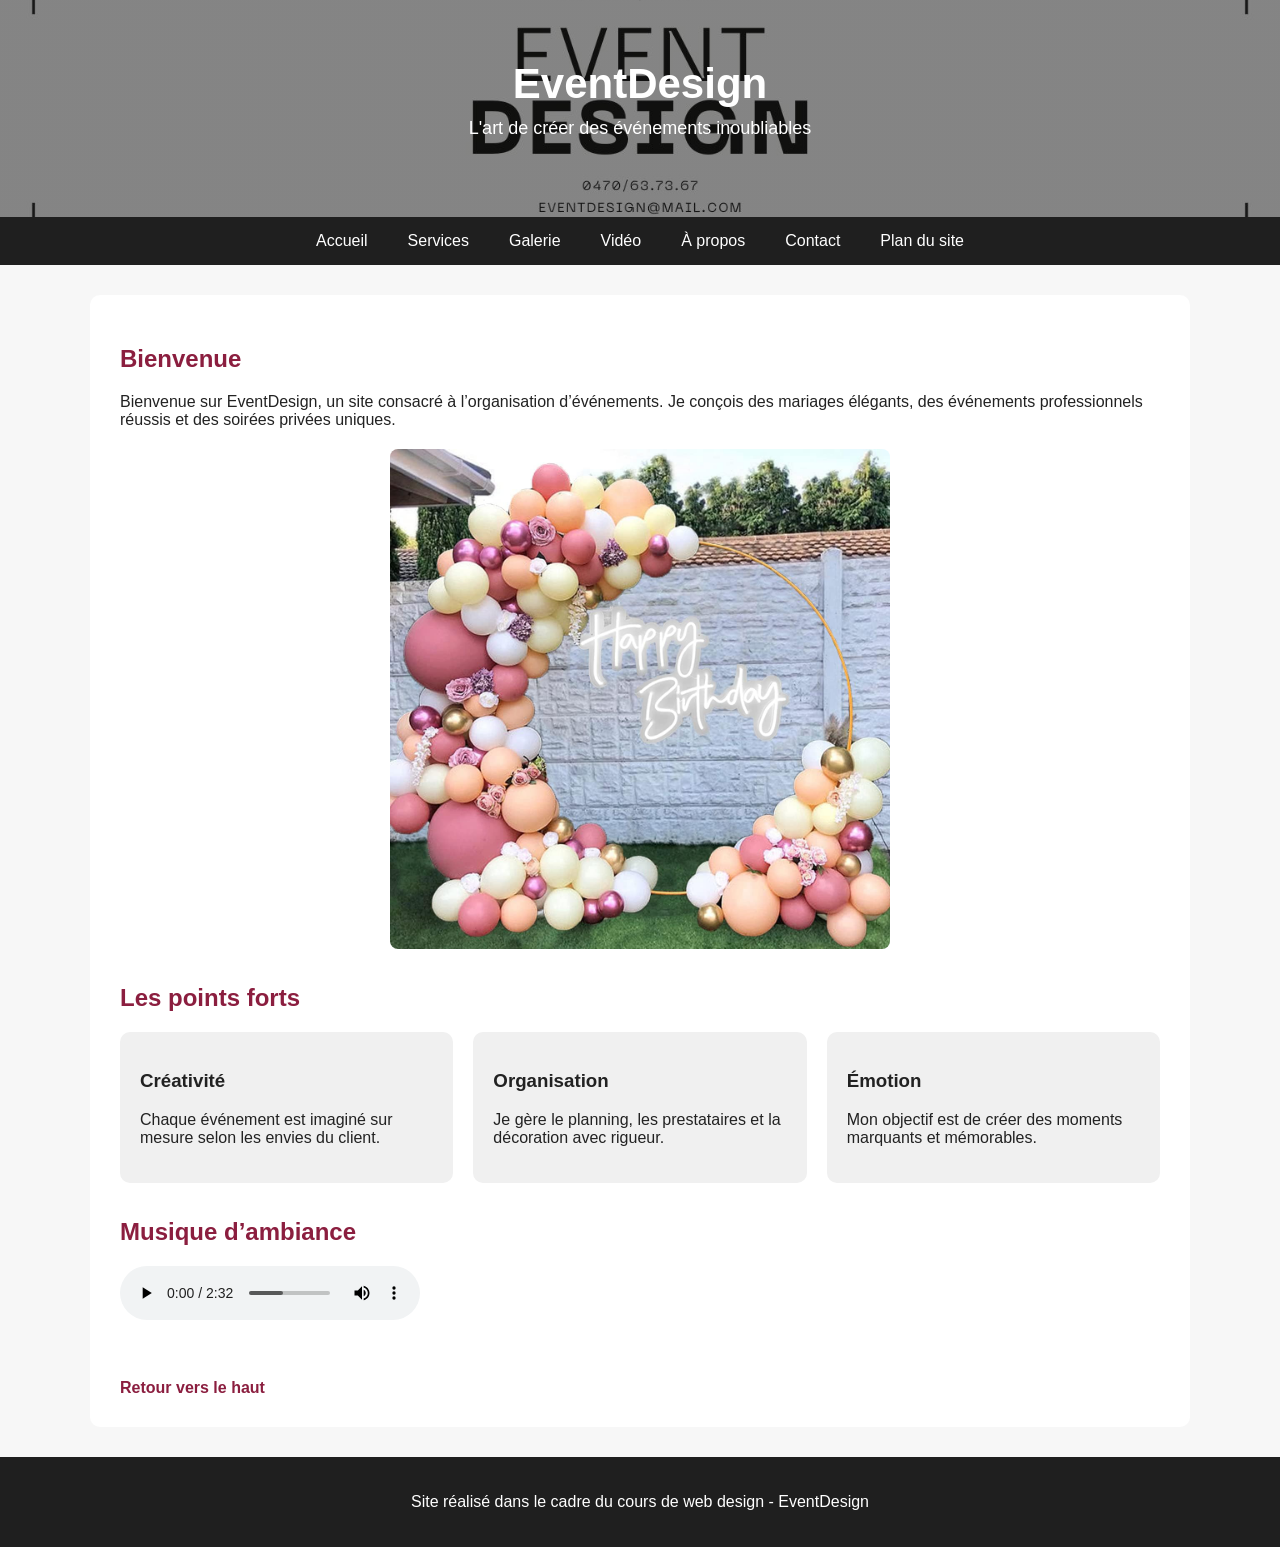
<file: index.html>
<!DOCTYPE html>
<html lang="fr">
<head>
  <meta charset="UTF-8">
  <meta name="description" content="Organisation d'événements, mariages, soirées privées et événements d'entreprise.">
  <meta name="viewport" content="width=device-width, initial-scale=1.0">
  <title>Accueil - EventDesign</title>
  <link rel="stylesheet" href="style.css">
</head>
<body id="top">

  <header>
    <h1>EventDesign</h1>
    <p>L'art de créer des événements inoubliables</p>
  </header>

  <nav>
    <ul>
      <li><a href="index.html">Accueil</a></li>
      <li>
        <a href="services.html">Services</a>
        <ul>
          <li><a href="services.html#mariages">Mariages</a></li>
          <li><a href="services.html#entreprise">Événements d'entreprise</a></li>
          <li><a href="services.html#privees">Soirées privées</a></li>
        </ul>
      </li>
      <li><a href="galerie.html">Galerie</a></li>
      <li><a href="video.html">Vidéo</a></li>
      <li><a href="apropos.html">À propos</a></li>
      <li><a href="contact.html">Contact</a></li>
      <li><a href="sitemap.html">Plan du site</a></li>
    </ul>
  </nav>

  <main>
    <section>
      <h2>Bienvenue</h2>
      <p>
        Bienvenue sur EventDesign, un site consacré à l’organisation d’événements.
        Je conçois des mariages élégants, des événements professionnels réussis
        et des soirées privées uniques.
      </p>
      <img src="images/accueil.jpg" alt="Décoration d'un événement">
    </section>

    <section>
      <h2>Les points forts</h2>
      <div class="blocs">
        <div class="bloc">
          <h3>Créativité</h3>
          <p>Chaque événement est imaginé sur mesure selon les envies du client.</p>
        </div>
        <div class="bloc">
          <h3>Organisation</h3>
          <p>Je gère le planning, les prestataires et la décoration avec rigueur.</p>
        </div>
        <div class="bloc">
          <h3>Émotion</h3>
          <p>Mon objectif est de créer des moments marquants et mémorables.</p>
        </div>
      </div>
    </section>

    <section>
      <h2>Musique d’ambiance</h2>
      <audio controls>
        <source src="audio/musique.mp3" type="audio/mpeg">
        Votre navigateur ne supporte pas l'audio.
      </audio>
    </section>

    <a class="retour-haut" href="#top">Retour vers le haut</a>
  </main>

  <footer>
    <p>Site réalisé dans le cadre du cours de web design - EventDesign</p>
  </footer>

</body>
</html>
</file>
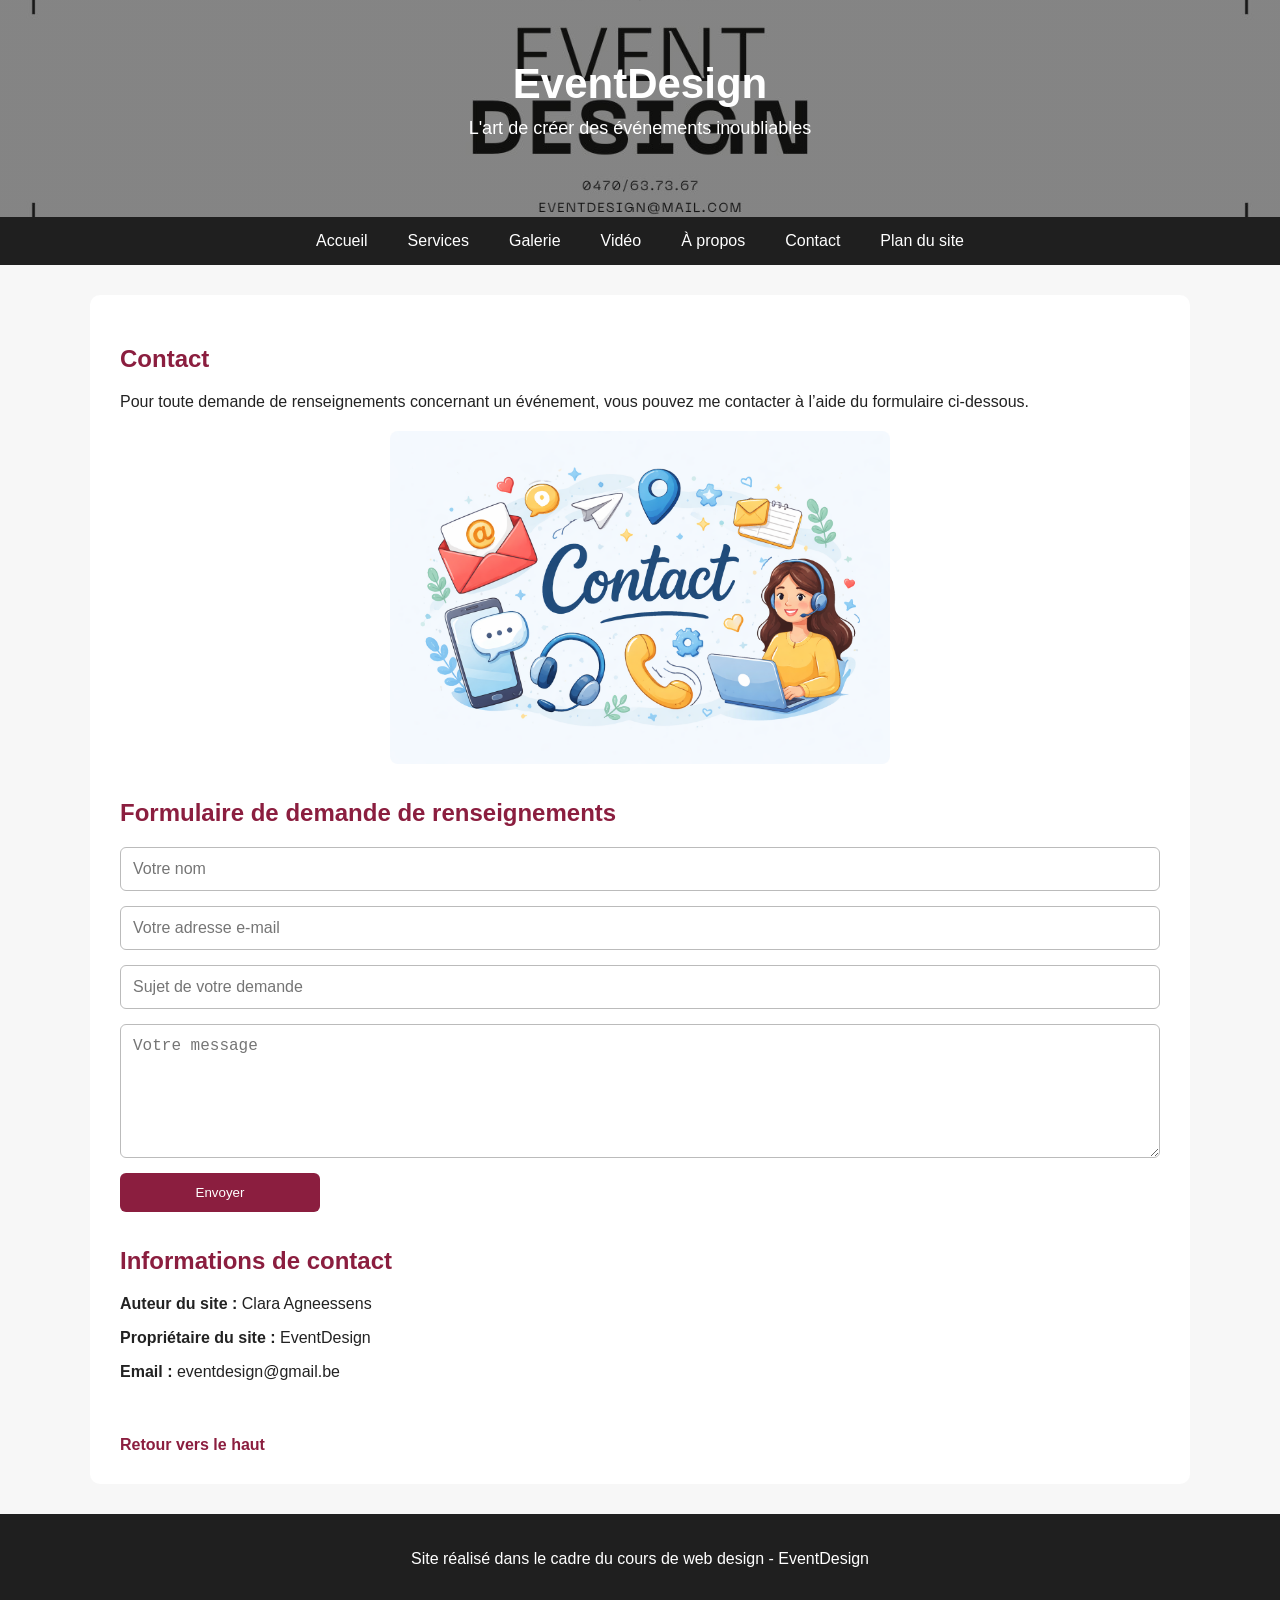
<file: contact.html>
<!DOCTYPE html>
<html lang="fr">
<head>
  <meta charset="UTF-8">
  <meta name="description" content="Contactez l'auteur et le propriétaire du site EventDesign pour toute demande de renseignements.">
  <meta name="viewport" content="width=device-width, initial-scale=1.0">
  <title>Contact - EventDesign</title>
  <link rel="stylesheet" href="style.css">
</head>
<body id="top">

  <header>
    <h1>EventDesign</h1>
    <p>L'art de créer des événements inoubliables</p>
  </header>

  <nav>
    <ul>
      <li><a href="index.html">Accueil</a></li>
      <li>
        <a href="services.html">Services</a>
        <ul>
          <li><a href="services.html#mariages">Mariages</a></li>
          <li><a href="services.html#entreprise">Événements d'entreprise</a></li>
          <li><a href="services.html#privees">Soirées privées</a></li>
        </ul>
      </li>
      <li><a href="galerie.html">Galerie</a></li>
      <li><a href="video.html">Vidéo</a></li>
      <li><a href="apropos.html">À propos</a></li>
      <li><a href="contact.html">Contact</a></li>
      <li><a href="sitemap.html">Plan du site</a></li>
    </ul>
  </nav>

  <main>
    <section>
      <h2>Contact</h2>
      <p>
        Pour toute demande de renseignements concernant un événement, vous pouvez me contacter
         à l’aide du formulaire ci-dessous.
      </p>
      <img src="images/contact.jpg" alt="Contact pour un événement">
    </section>

    <section>
      <h2>Formulaire de demande de renseignements</h2>
      <form action="#" method="post">
        <input type="text" name="nom" placeholder="Votre nom" required>
        <input type="email" name="email" placeholder="Votre adresse e-mail" required>
        <input type="text" name="sujet" placeholder="Sujet de votre demande" required>
        <textarea name="message" rows="6" placeholder="Votre message" required></textarea>
        <button type="submit">Envoyer</button>
      </form>
    </section>

    <section>
      <h2>Informations de contact</h2>
      <p><strong>Auteur du site :</strong> Clara Agneessens</p>
      <p><strong>Propriétaire du site :</strong> EventDesign</p>
      <p><strong>Email :</strong> eventdesign@gmail.be</p>
    </section>

    <a class="retour-haut" href="#top">Retour vers le haut</a>
  </main>

  <footer>
    <p>Site réalisé dans le cadre du cours de web design - EventDesign</p>
  </footer>

</body>
</html>
</file>
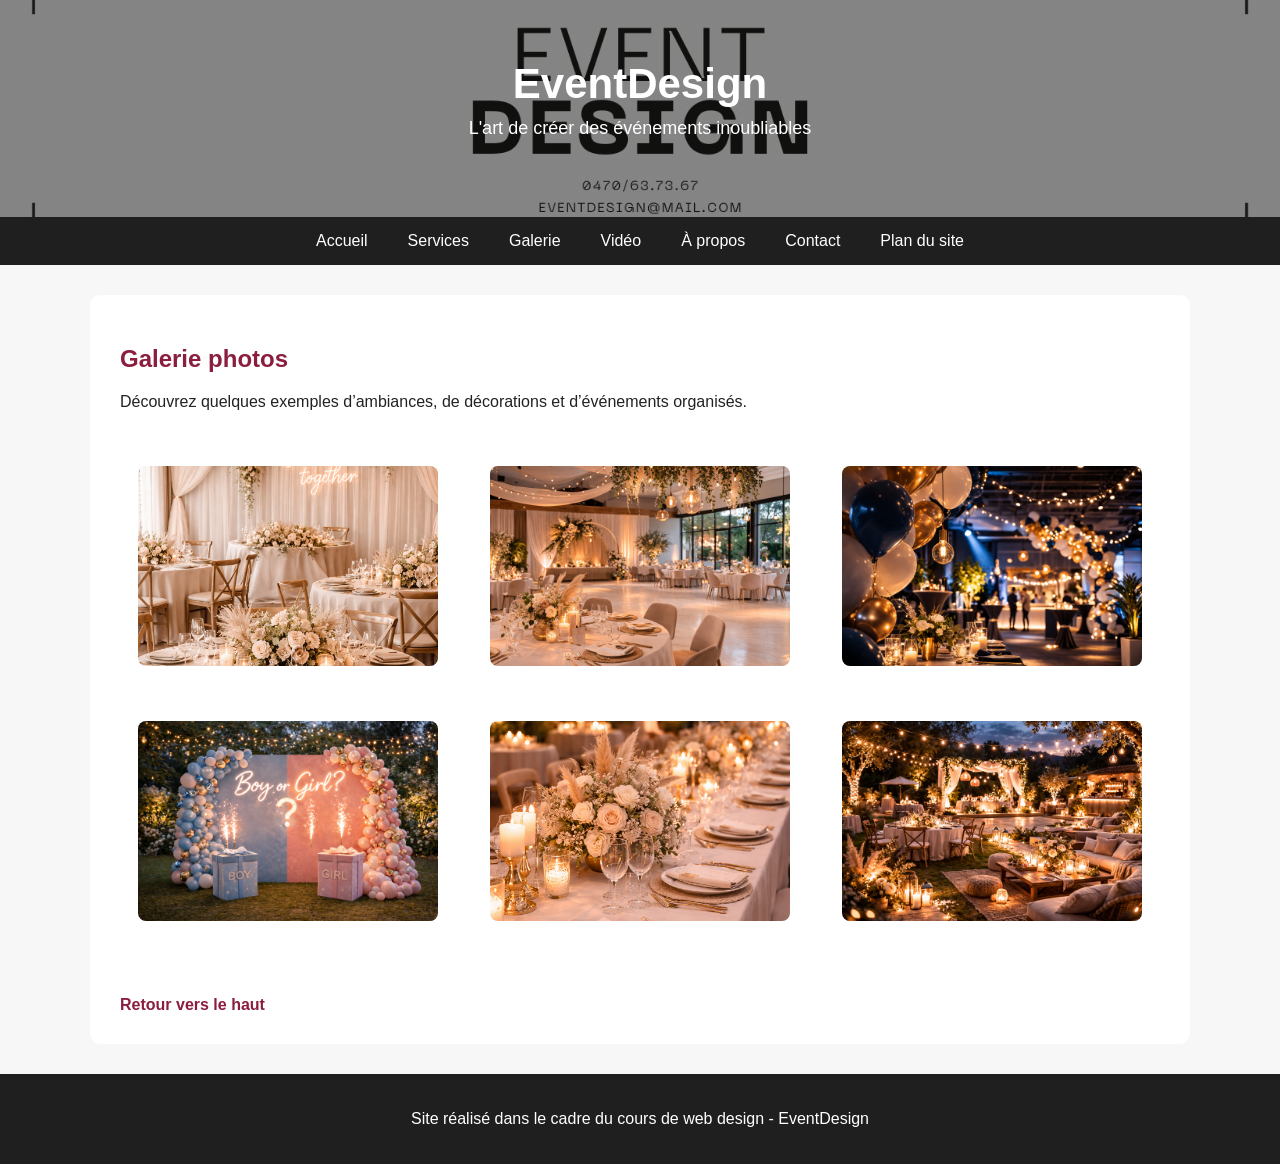
<file: galerie.html>
<!DOCTYPE html>
<html lang="fr">
<head>
  <meta charset="UTF-8">
  <meta name="description" content="Galerie d'images présentant différents événements organisés par EventDesign.">
  <meta name="viewport" content="width=device-width, initial-scale=1.0">
  <title>Galerie - EventDesign</title>
  <link rel="stylesheet" href="style.css">
</head>
<body id="top">

  <header>
    <h1>EventDesign</h1>
    <p>L'art de créer des événements inoubliables</p>
  </header>

  <nav>
    <ul>
      <li><a href="index.html">Accueil</a></li>
      <li>
        <a href="services.html">Services</a>
        <ul>
          <li><a href="services.html#mariages">Mariages</a></li>
          <li><a href="services.html#entreprise">Événements d'entreprise</a></li>
          <li><a href="services.html#privees">Soirées privées</a></li>
        </ul>
      </li>
      <li><a href="galerie.html">Galerie</a></li>
      <li><a href="video.html">Vidéo</a></li>
      <li><a href="apropos.html">À propos</a></li>
      <li><a href="contact.html">Contact</a></li>
      <li><a href="sitemap.html">Plan du site</a></li>
    </ul>
  </nav>

  <main>
    <section>
      <h2>Galerie photos</h2>
      <p>
        Découvrez quelques exemples d’ambiances, de décorations et d’événements organisés.
      </p>
    </section>

    <section class="galerie">
      <img src="images/galerie1.jpg" alt="Décoration de mariage">
      <img src="images/galerie2.jpg" alt="Salle de réception décorée">
      <img src="images/galerie3.jpg" alt="Événement professionnel">
      <img src="images/galerie4.jpg" alt="Soirée privée">
      <img src="images/galerie5.jpg" alt="Table élégante pour réception">
      <img src="images/galerie6.jpg" alt="Ambiance lumineuse pour événement">
    </section>

    <a class="retour-haut" href="#top">Retour vers le haut</a>
  </main>

  <footer>
    <p>Site réalisé dans le cadre du cours de web design - EventDesign</p>
  </footer>

</body>
</html>
</file>
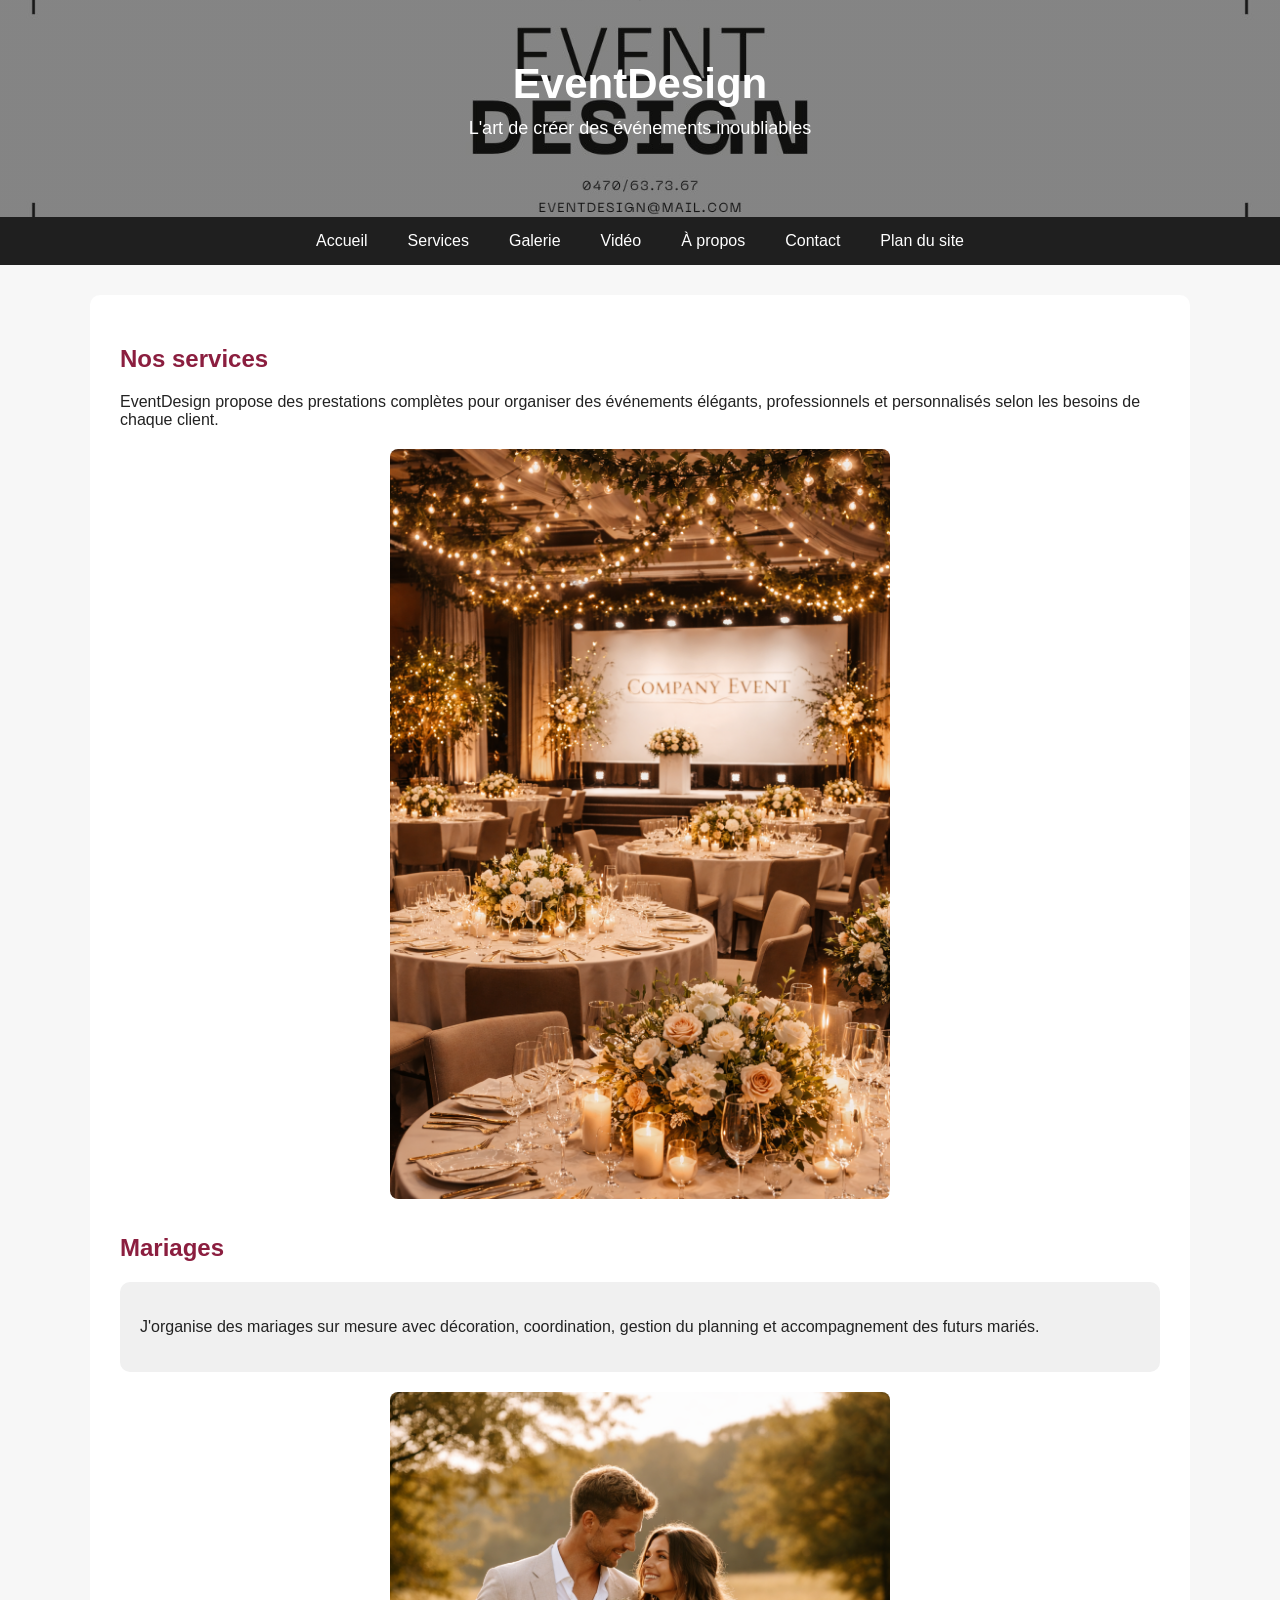
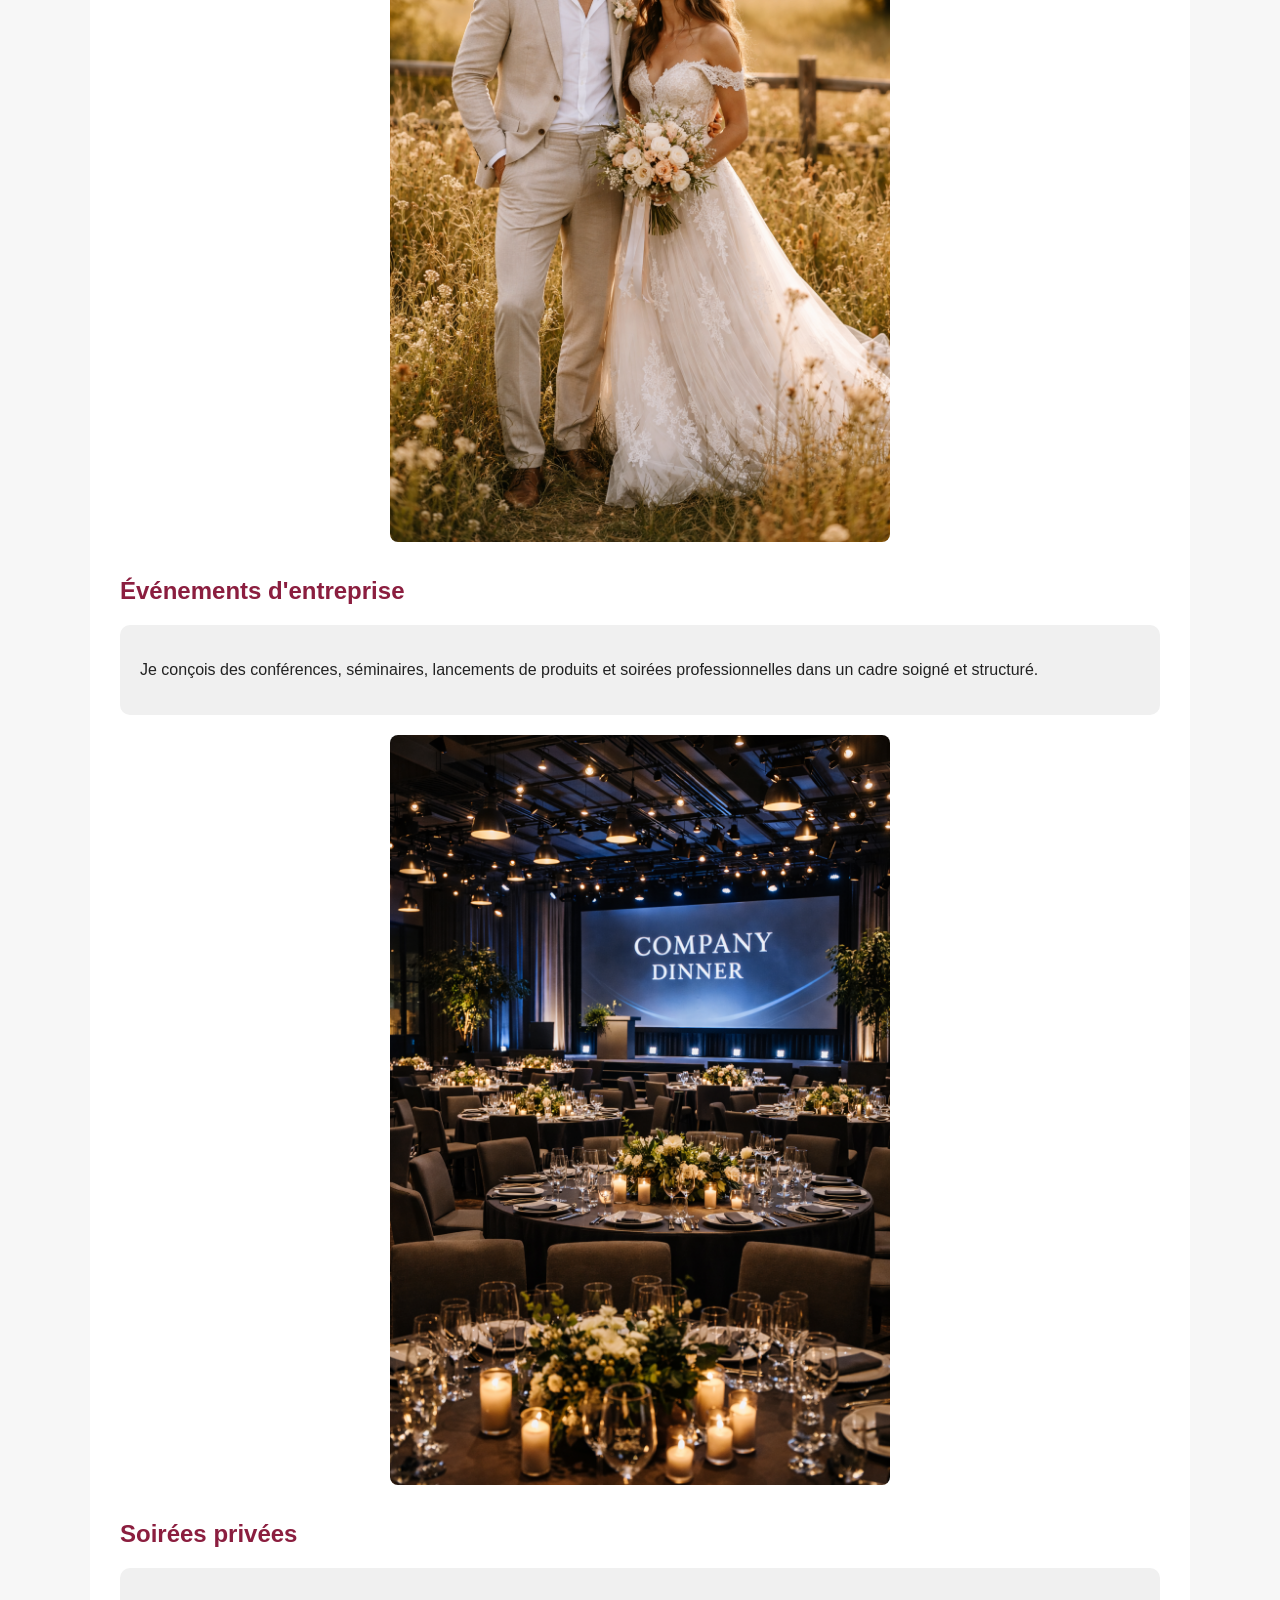
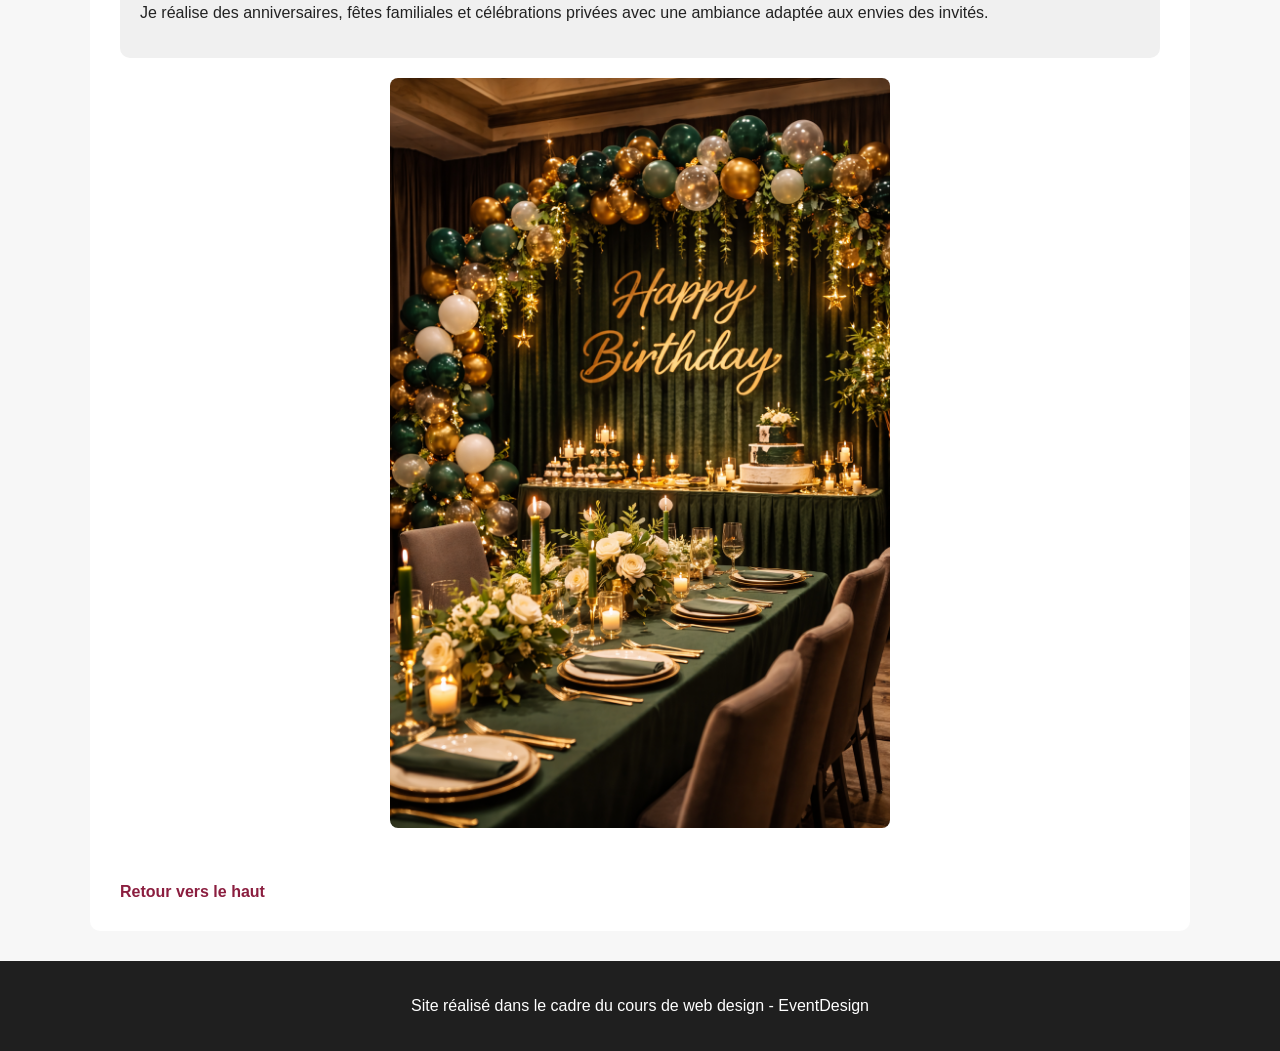
<file: services.html>
<!DOCTYPE html>
<html lang="fr">
<head>
  <meta charset="UTF-8">
  <meta name="description" content="Découvrez nos services d'organisation de mariages, événements d'entreprise et soirées privées.">
  <meta name="viewport" content="width=device-width, initial-scale=1.0">
  <title>Services - EventDesign</title>
  <link rel="stylesheet" href="style.css">
</head>
<body id="top">

  <header>
    <h1>EventDesign</h1>
    <p>L'art de créer des événements inoubliables</p>
  </header>

  <nav>
    <ul>
      <li><a href="index.html">Accueil</a></li>
      <li>
        <a href="services.html">Services</a>
        <ul>
          <li><a href="#mariages">Mariages</a></li>
          <li><a href="#entreprise">Événements d'entreprise</a></li>
          <li><a href="#privees">Soirées privées</a></li>
        </ul>
      </li>
      <li><a href="galerie.html">Galerie</a></li>
      <li><a href="video.html">Vidéo</a></li>
      <li><a href="apropos.html">À propos</a></li>
      <li><a href="contact.html">Contact</a></li>
      <li><a href="sitemap.html">Plan du site</a></li>
    </ul>
  </nav>

  <main>
    <section>
      <h2>Nos services</h2>
      <p>
        EventDesign propose des prestations complètes pour organiser des événements élégants,
        professionnels et personnalisés selon les besoins de chaque client.
      </p>
      <img src="images/services.jpg" alt="Organisation d'événement">
    </section>

    <section id="mariages">
      <h2>Mariages</h2>
      <div class="blocs">
        <div class="bloc">
          <p>
            J'organise des mariages sur mesure avec décoration, coordination,
            gestion du planning et accompagnement des futurs mariés.
          </p>
        </div>
      </div>
      <img src="images/mariage.jpg" alt="Mariage élégant">
    </section>

    <section id="entreprise">
      <h2>Événements d'entreprise</h2>
      <div class="blocs">
        <div class="bloc">
          <p>
            Je conçois des conférences, séminaires, lancements de produits et soirées
            professionnelles dans un cadre soigné et structuré.
          </p>
        </div>
      </div>
      <img src="images/entreprise.jpg" alt="Événement d'entreprise">
    </section>

    <section id="privees">
      <h2>Soirées privées</h2>
      <div class="blocs">
        <div class="bloc">
          <p>
            Je réalise des anniversaires, fêtes familiales et célébrations privées
            avec une ambiance adaptée aux envies des invités.
          </p>
        </div>
      </div>
      <img src="images/soiree.jpg" alt="Soirée privée festive">
    </section>

    <a class="retour-haut" href="#top">Retour vers le haut</a>
  </main>

  <footer>
    <p>Site réalisé dans le cadre du cours de web design - EventDesign</p>
  </footer>

</body>
</html>
</file>
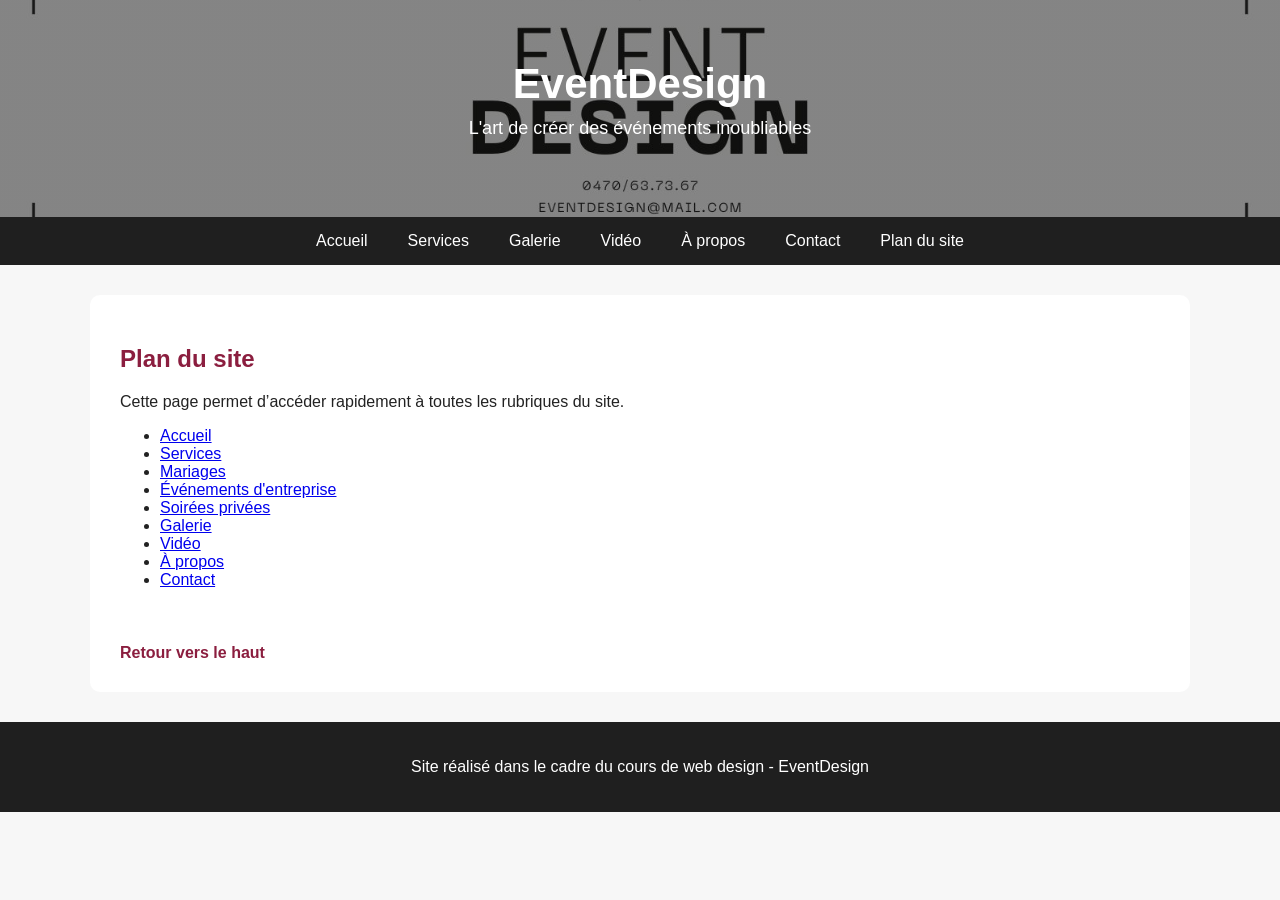
<file: sitemap.html>
<!DOCTYPE html>
<html lang="fr">
<head>
  <meta charset="UTF-8">
  <meta name="description" content="Plan du site EventDesign permettant d'accéder à toutes les pages du site web.">
  <meta name="viewport" content="width=device-width, initial-scale=1.0">
  <title>Plan du site - EventDesign</title>
  <link rel="stylesheet" href="style.css">
</head>
<body id="top">

  <header>
    <h1>EventDesign</h1>
    <p>L'art de créer des événements inoubliables</p>
  </header>

  <nav>
    <ul>
      <li><a href="index.html">Accueil</a></li>
      <li>
        <a href="services.html">Services</a>
        <ul>
          <li><a href="services.html#mariages">Mariages</a></li>
          <li><a href="services.html#entreprise">Événements d'entreprise</a></li>
          <li><a href="services.html#privees">Soirées privées</a></li>
        </ul>
      </li>
      <li><a href="galerie.html">Galerie</a></li>
      <li><a href="video.html">Vidéo</a></li>
      <li><a href="apropos.html">À propos</a></li>
      <li><a href="contact.html">Contact</a></li>
      <li><a href="sitemap.html">Plan du site</a></li>
    </ul>
  </nav>

  <main>
    <section>
      <h2>Plan du site</h2>
      <p>Cette page permet d’accéder rapidement à toutes les rubriques du site.</p>
      <ul>
        <li><a href="accueil.html">Accueil</a></li>
        <li><a href="services.html">Services</a></li>
        <li><a href="services.html#mariages">Mariages</a></li>
        <li><a href="services.html#entreprise">Événements d'entreprise</a></li>
        <li><a href="services.html#privees">Soirées privées</a></li>
        <li><a href="galerie.html">Galerie</a></li>
        <li><a href="video.html">Vidéo</a></li>
        <li><a href="apropos.html">À propos</a></li>
        <li><a href="contact.html">Contact</a></li>
      </ul>
    </section>

    <a class="retour-haut" href="#top">Retour vers le haut</a>
  </main>

  <footer>
    <p>Site réalisé dans le cadre du cours de web design - EventDesign</p>
  </footer>

</body>
</html>
</file>
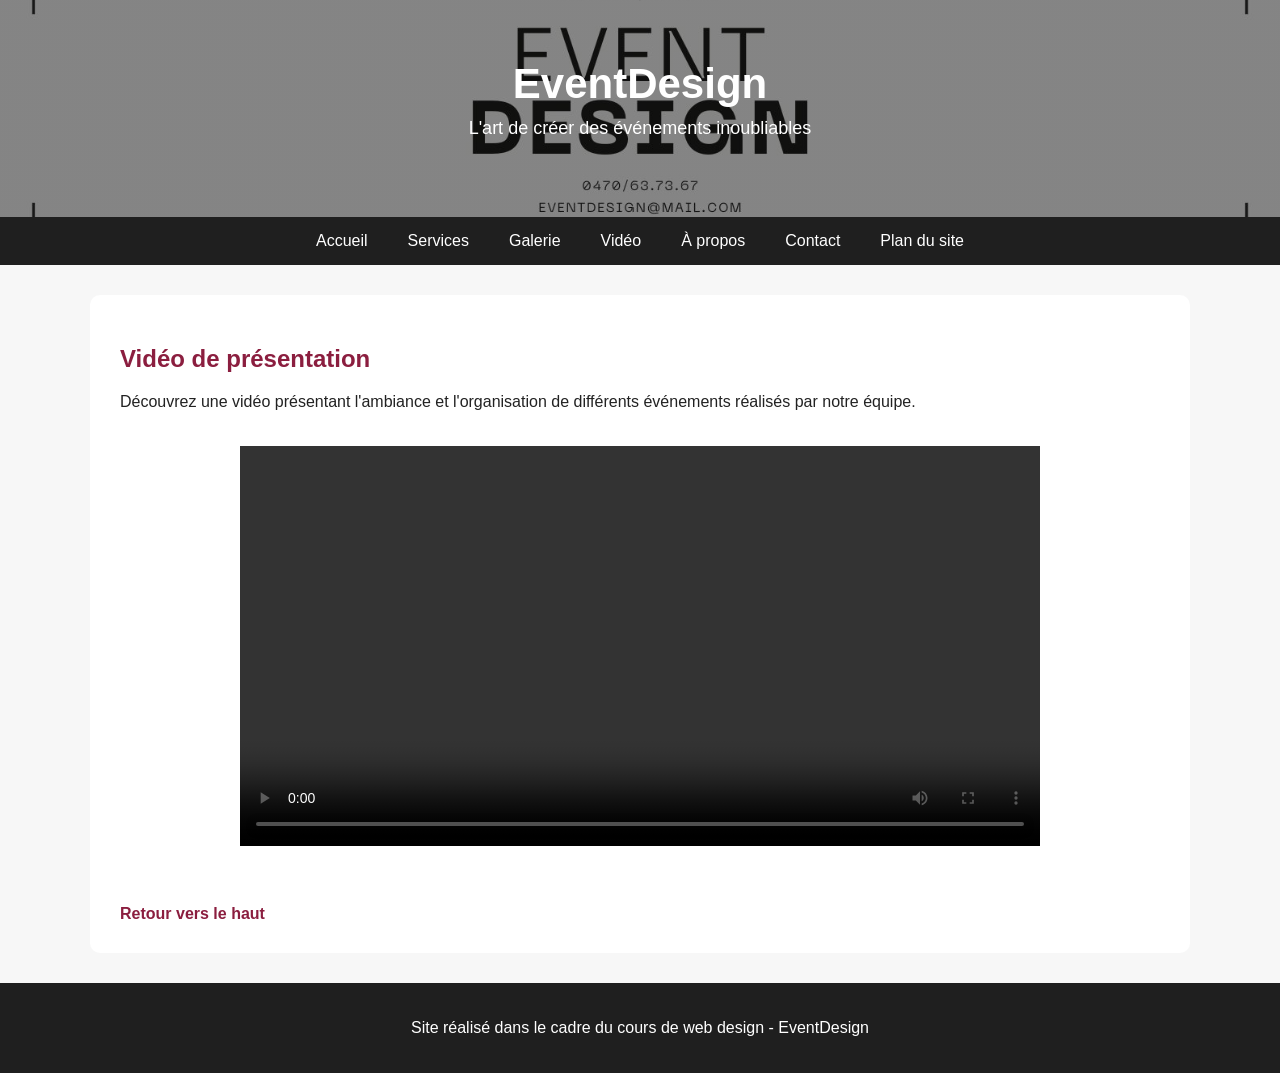
<file: video.html>
<!DOCTYPE html>
<html lang="fr">

<head>
<meta charset="UTF-8">
<meta name="description" content="Vidéo de présentation des événements organisés par EventDesign.">
<meta name="viewport" content="width=device-width, initial-scale=1.0">
<title>Vidéo - EventDesign</title>

<link rel="stylesheet" href="style.css">

</head>

<body id="top">

<header>
<h1>EventDesign</h1>
<p>L'art de créer des événements inoubliables</p>
</header>

<nav>
<ul>

<li><a href="index.html">Accueil</a></li>

<li>
<a href="services.html">Services</a>
<ul>
<li><a href="services.html#mariages">Mariages</a></li>
<li><a href="services.html#entreprise">Événements d'entreprise</a></li>
<li><a href="services.html#privees">Soirées privées</a></li>
</ul>
</li>

<li><a href="galerie.html">Galerie</a></li>
<li><a href="video.html">Vidéo</a></li>
<li><a href="apropos.html">À propos</a></li>
<li><a href="contact.html">Contact</a></li>
<li><a href="sitemap.html">Plan du site</a></li>

</ul>
</nav>

<main>

<section>

<h2>Vidéo de présentation</h2>

<p>
Découvrez une vidéo présentant l'ambiance et l'organisation de différents
événements réalisés par notre équipe.
</p>

</section>

<section class="video-container">

<video controls width="800">

<source src="videos/video.mp4" type="video/mp4">

Votre navigateur ne supporte pas la lecture vidéo.

</video>

</section>

<section>

</section>

<a class="retour-haut" href="#top">Retour vers le haut</a>

</main>

<footer>

<p>Site réalisé dans le cadre du cours de web design - EventDesign</p>

</footer>

</body>
</html>
</file>
<file: style.css>
html {
  scroll-behavior: smooth;
}

body {
  margin: 0;
  font-family: Arial, sans-serif;
  background-color: #f7f7f7;
  color: #222;
}

header {
  background-image: linear-gradient(rgba(0,0,0,0.45), rgba(0,0,0,0.45)),
    url("images/banniere.jpg");
  background-size: cover;
  background-position: center;
  color: white;
  text-align: center;
  padding: 60px 20px;
}

header h1 {
  margin: 0;
  font-size: 42px;
}

header p {
  font-size: 18px;
  margin-top: 10px;
}

nav {
  background-color: #1f1f1f;
}

nav ul {
  margin: 0;
  padding: 0;
  list-style: none;
  display: flex;
  justify-content: center;
  flex-wrap: wrap;
}

nav ul li {
  position: relative;
}

nav ul li a {
  display: block;
  padding: 15px 20px;
  color: white;
  text-decoration: none;
}

nav ul li a:hover {
  background-color: #444;
}

nav ul li ul {
  display: none;
  position: absolute;
  top: 100%;
  left: 0;
  background-color: #333;
  min-width: 220px;
  z-index: 1000;
}

nav ul li:hover ul {
  display: block;
}

nav ul li ul li {
  width: 100%;
}

main {
  max-width: 1100px;
  margin: 30px auto;
  background-color: white;
  padding: 30px;
  box-sizing: border-box;
  border-radius: 10px;
}

section {
  margin-bottom: 35px;
}

h2 {
  color: #8b1e3f;
}

img {
  max-width: 500px;
  width: 100%
  height: auto;
  border-radius: 8px;
  display: block; 
  margin: 20px auto;
}

.blocs {
  display: flex;
  gap: 20px;
  flex-wrap: wrap;
}

.bloc {
  flex: 1 1 250px;
  background-color: #f0f0f0;
  padding: 20px;
  border-radius: 10px;
}

.galerie {
  display: flex;
  flex-wrap: wrap;
  gap: 15px;
  justify-content: center;
}

.galerie img {
  width: 300px;
  height: 200px;
  object-fit: cover;
}

form {
  display: flex;
  flex-direction: column;
  gap: 15px;
}

input, textarea {
  padding: 12px;
  font-size: 16px;
  border: 1px solid #bbb;
  border-radius: 6px;
}

button {
  width: 200px;
  padding: 12px;
  border: none;
  background-color: #8b1e3f;
  color: white;
  border-radius: 6px;
  cursor: pointer;
}

button:hover {
  background-color: #6f1732;
}

.retour-haut {
  display: inline-block;
  margin-top: 20px;
  text-decoration: none;
  color: #8b1e3f;
  font-weight: bold;
}

footer {
  background-color: #1f1f1f;
  color: white;
  text-align: center;
  padding: 20px;
  margin-top: 30px;
}

.video-container {
  text-align: center;
}

audio, video, iframe {
  max-width: 100%;
}
</file>
